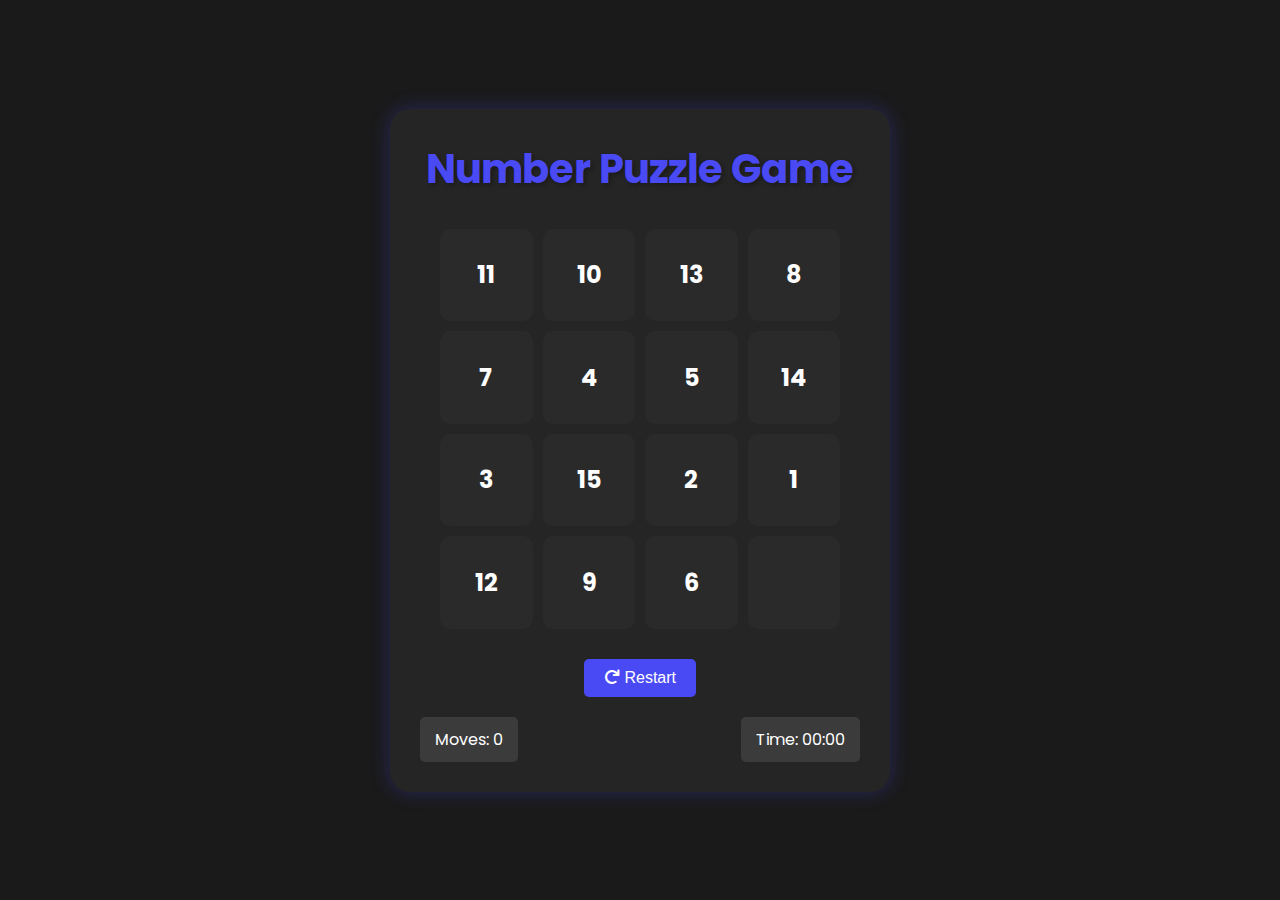
<file: NumberPuzzleGame/index.html>
<!DOCTYPE html>
<html lang="en">
<head>
    <meta charset="UTF-8">
    <meta name="viewport" content="width=device-width, initial-scale=1.0">
    <title>Number Puzzle Game</title>
    <link rel="stylesheet" href="styles.css">
    <link href="https://cdnjs.cloudflare.com/ajax/libs/font-awesome/6.0.0-beta3/css/all.min.css" rel="stylesheet">
</head>
<body>
    <div class="container">
        <h1 class="title">Number Puzzle Game</h1>
        <div class="game-area">
            <div class="puzzle" id="puzzle">
                <!-- Puzzle tiles will be dynamically inserted here -->
            </div>
            <div class="controls">
                <button id="btn" class="restart-btn">
                    <i class="fas fa-redo"></i> Restart
                </button>
                <div class="stats">
                    <p class="moves">Moves: <span id="moves">0</span></p>
                    <p class="time">Time: <span id="times">00:00</span></p>
                </div>
            </div>
        </div>
    </div>
    <script src="script.js"></script>
</body>
</html>
</file>
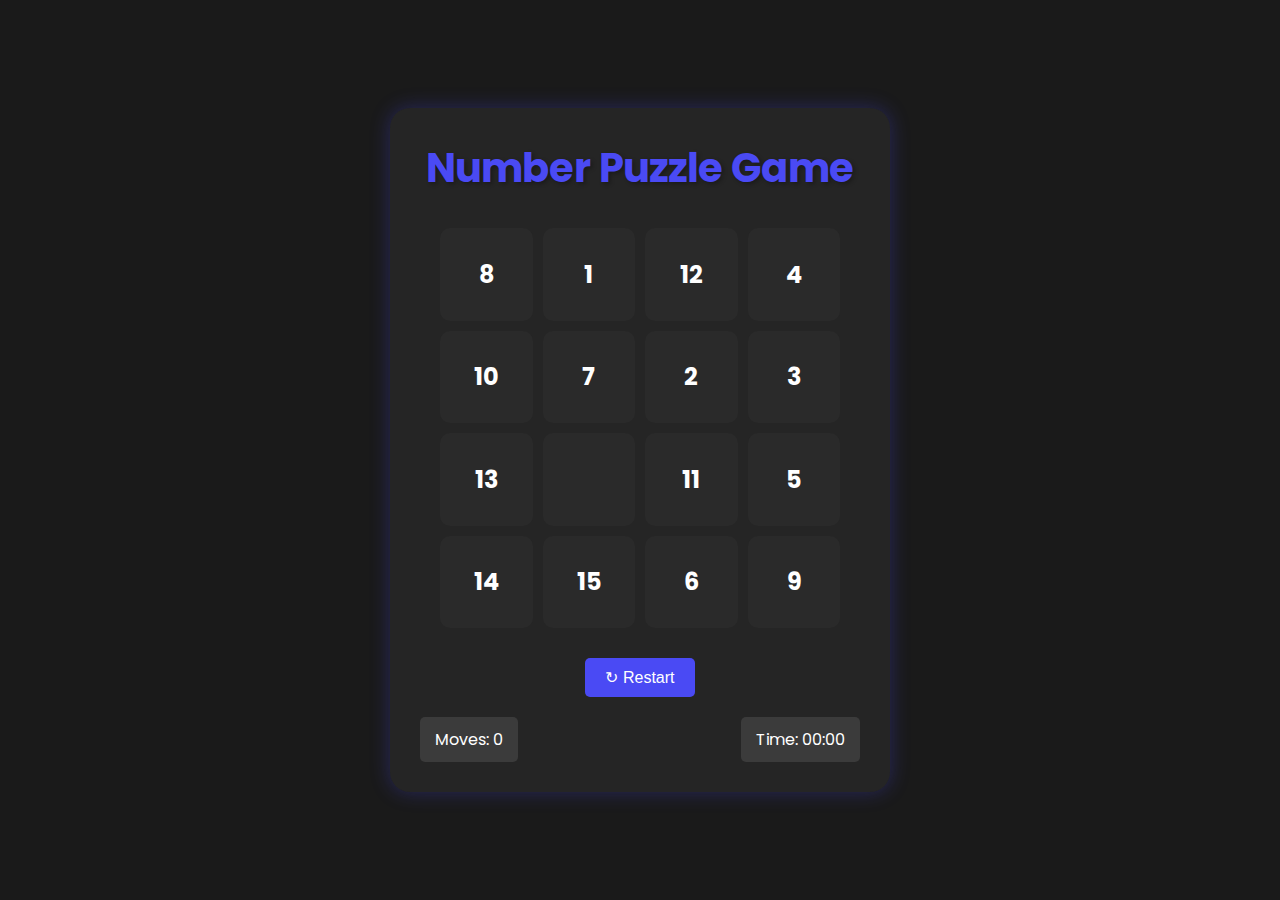
<file: NumberPuzzleGame/like.html>
<!DOCTYPE html>
<html lang="en">
<head>
    <meta charset="UTF-8">
    <meta name="viewport" content="width=device-width, initial-scale=1.0">
    <title>Number Puzzle Game</title>
    <style>
        @import url('https://fonts.googleapis.com/css2?family=Poppins:wght@400;700&display=swap');

        :root {
            --primary-color: #4a4af4;
            --secondary-color: #f4a261;
            --background-color: #1a1a1a;
            --text-color: #ffffff;
            --tile-color: #2a2a2a;
            --tile-text-color: #ffffff;
            --button-color: #4a4af4;
            --button-hover-color: #3a3ad4;
        }

        * {
            margin: 0;
            padding: 0;
            box-sizing: border-box;
        }

        body {
            font-family: 'Poppins', sans-serif;
            background-color: var(--background-color);
            color: var(--text-color);
            display: flex;
            justify-content: center;
            align-items: center;
            min-height: 100vh;
            padding: 20px;
        }

        .container {
            max-width: 500px;
            width: 100%;
            background-color: rgba(255, 255, 255, 0.05);
            border-radius: 20px;
            padding: 30px;
            box-shadow: 0 0 20px rgba(74, 74, 244, 0.3);
        }

        .title {
            text-align: center;
            margin-bottom: 30px;
            font-size: 2.5rem;
            color: var(--primary-color);
            text-shadow: 2px 2px 4px rgba(0, 0, 0, 0.3);
        }

        .game-area {
            display: flex;
            flex-direction: column;
            align-items: center;
        }

        .puzzle {
            display: grid;
            grid-template-columns: repeat(4, 1fr);
            gap: 10px;
            margin-bottom: 30px;
            width: 100%;
            max-width: 400px;
            aspect-ratio: 1 / 1;
        }

        .box {
            background-color: var(--tile-color);
            border-radius: 10px;
            display: flex;
            justify-content: center;
            align-items: center;
            font-size: 1.5rem;
            font-weight: bold;
            color: var(--tile-text-color);
            cursor: pointer;
            transition: transform 0.3s ease, box-shadow 0.3s ease;
        }

        .box:not(:empty):hover {
            transform: scale(1.05);
            box-shadow: 0 0 15px rgba(74, 74, 244, 0.5);
        }

        .controls {
            display: flex;
            flex-direction: column;
            align-items: center;
            width: 100%;
        }

        .restart-btn {
            background-color: var(--button-color);
            color: var(--text-color);
            border: none;
            padding: 10px 20px;
            font-size: 1rem;
            border-radius: 5px;
            cursor: pointer;
            transition: background-color 0.3s ease, transform 0.3s ease;
            margin-bottom: 20px;
        }

        .restart-btn:hover {
            background-color: var(--button-hover-color);
            transform: scale(1.05);
        }

        .stats {
            display: flex;
            justify-content: space-between;
            width: 100%;
            font-size: 1rem;
        }

        .moves, .time {
            background-color: rgba(255, 255, 255, 0.1);
            padding: 10px 15px;
            border-radius: 5px;
        }

        @keyframes tileAppear {
            from {
                opacity: 0;
                transform: scale(0.8);
            }
            to {
                opacity: 1;
                transform: scale(1);
            }
        }

        .box {
            animation: tileAppear 0.5s ease-out;
        }

        @media (max-width: 500px) {
            .container {
                padding: 20px;
            }

            .title {
                font-size: 2rem;
            }

            .puzzle {
                gap: 5px;
            }

            .box {
                font-size: 1.2rem;
            }

            .stats {
                flex-direction: column;
                align-items: center;
            }

            .moves, .time {
                margin-bottom: 10px;
            }
        }

        @media (max-width: 350px) {
            .container {
                padding: 15px;
            }

            .title {
                font-size: 1.8rem;
            }

            .box {
                font-size: 1rem;
            }
        }
    </style>
</head>
<body>
    <div class="container">
        <h1 class="title">Number Puzzle Game</h1>
        <div class="game-area">
            <div class="puzzle" id="puzzle">
                <!-- Puzzle tiles will be dynamically inserted here -->
            </div>
            <div class="controls">
                <button id="btn" class="restart-btn">
                    &#x21bb; Restart
                </button>
                <div class="stats">
                    <p class="moves">Moves: <span id="moves">0</span></p>
                    <p class="time">Time: <span id="times">00:00</span></p>
                </div>
            </div>
        </div>
    </div>

    <script>
        // Game variables
        const puzzle = document.getElementById('puzzle');
        const moves = document.getElementById('moves');
        const times = document.getElementById('times');
        const btn = document.getElementById('btn');

        let moveCount = 0;
        let totalTime = 0;
        let timerInterval;

        // Create array of numbers 1-15 and empty string
        const numbers = Array.from({length: 15}, (_, i) => i + 1).concat('');

        // Fisher-Yates shuffle algorithm
        function shuffleArray(array) {
            for (let i = array.length - 1; i > 0; i--) {
                const j = Math.floor(Math.random() * (i + 1));
                [array[i], array[j]] = [array[j], array[i]];
            }
            return array;
        }

        // Initialize the game
        function initGame() {
            moveCount = 0;
            totalTime = 0;
            moves.textContent = moveCount;
            times.textContent = '00:00';

            if (timerInterval) {
                clearInterval(timerInterval);
            }

            const shuffled = shuffleArray([...numbers]);
            puzzle.innerHTML = '';
            shuffled.forEach(num => {
                const box = document.createElement('span');
                box.className = 'box';
                box.textContent = num;
                puzzle.appendChild(box);
            });

            startTimer();
        }

        // Start the timer
        function startTimer() {
            timerInterval = setInterval(() => {
                totalTime++;
                const minutes = Math.floor(totalTime / 60).toString().padStart(2, '0');
                const seconds = (totalTime % 60).toString().padStart(2, '0');
                times.textContent = `${minutes}:${seconds}`;
            }, 1000);
        }

        // Check if the puzzle is solved
        function checkWin() {
            const currentOrder = Array.from(puzzle.children).map(box => box.textContent);
            return JSON.stringify(currentOrder) === JSON.stringify(numbers);
        }

        // Handle box click
        puzzle.addEventListener('click', (e) => {
            if (e.target.classList.contains('box')) {
                const emptyBox = puzzle.querySelector('.box:empty');
                const clickedBox = e.target;
                const emptyIndex = Array.from(puzzle.children).indexOf(emptyBox);
                const clickedIndex = Array.from(puzzle.children).indexOf(clickedBox);

                if (
                    (Math.abs(emptyIndex - clickedIndex) === 1 && Math.floor(emptyIndex / 4) === Math.floor(clickedIndex / 4)) ||
                    Math.abs(emptyIndex - clickedIndex) === 4
                ) {
                    [emptyBox.textContent, clickedBox.textContent] = [clickedBox.textContent, emptyBox.textContent];
                    moveCount++;
                    moves.textContent = moveCount;

                    if (checkWin()) {
                        clearInterval(timerInterval);
                        setTimeout(() => {
                            alert(`Congratulations! You solved the puzzle in ${moveCount} moves and ${times.textContent} time.`);
                        }, 100);
                    }
                }
            }
        });

        // Initialize game on button click
        btn.addEventListener('click', initGame);

        // Initialize game on page load
        initGame();
    </script>
</body>
</html>
</file>
<file: NumberPuzzleGame/styles.css>
@import url('https://fonts.googleapis.com/css2?family=Poppins:wght@400;700&display=swap');

:root {
    --primary-color: #4a4af4;
    --secondary-color: #f4a261;
    --background-color: #1a1a1a;
    --text-color: #ffffff;
    --tile-color: #2a2a2a;
    --tile-text-color: #ffffff;
    --button-color: #4a4af4;
    --button-hover-color: #3a3ad4;
}

* {
    margin: 0;
    padding: 0;
    box-sizing: border-box;
}

body {
    font-family: 'Poppins', sans-serif;
    background-color: var(--background-color);
    color: var(--text-color);
    display: flex;
    justify-content: center;
    align-items: center;
    min-height: 100vh;
    padding: 20px;
}

.container {
    max-width: 500px;
    width: 100%;
    background-color: rgba(255, 255, 255, 0.05);
    border-radius: 20px;
    padding: 30px;
    box-shadow: 0 0 20px rgba(74, 74, 244, 0.3);
}

.title {
    text-align: center;
    margin-bottom: 30px;
    font-size: 2.5rem;
    color: var(--primary-color);
    text-shadow: 2px 2px 4px rgba(0, 0, 0, 0.3);
}

.game-area {
    display: flex;
    flex-direction: column;
    align-items: center;
}

.puzzle {
    display: grid;
    grid-template-columns: repeat(4, 1fr);
    gap: 10px;
    margin-bottom: 30px;
    width: 100%;
    max-width: 400px;
    aspect-ratio: 1 / 1;
}

.box {
    background-color: var(--tile-color);
    border-radius: 10px;
    display: flex;
    justify-content: center;
    align-items: center;
    font-size: 1.5rem;
    font-weight: bold;
    color: var(--tile-text-color);
    cursor: pointer;
    transition: transform 0.3s ease, box-shadow 0.3s ease;
}

.box:not(:empty):hover {
    transform: scale(1.05);
    box-shadow: 0 0 15px rgba(74, 74, 244, 0.5);
}

.controls {
    display: flex;
    flex-direction: column;
    align-items: center;
    width: 100%;
}

.restart-btn {
    background-color: var(--button-color);
    color: var(--text-color);
    border: none;
    padding: 10px 20px;
    font-size: 1rem;
    border-radius: 5px;
    cursor: pointer;
    transition: background-color 0.3s ease, transform 0.3s ease;
    margin-bottom: 20px;
}

.restart-btn:hover {
    background-color: var(--button-hover-color);
    transform: scale(1.05);
}

.stats {
    display: flex;
    justify-content: space-between;
    width: 100%;
    font-size: 1rem;
}

.moves, .time {
    background-color: rgba(255, 255, 255, 0.1);
    padding: 10px 15px;
    border-radius: 5px;
}

@keyframes tileAppear {
    from {
        opacity: 0;
        transform: scale(0.8);
    }
    to {
        opacity: 1;
        transform: scale(1);
    }
}

.box {
    animation: tileAppear 0.5s ease-out;
}

@media (max-width: 500px) {
    .container {
        padding: 20px;
    }

    .title {
        font-size: 2rem;
    }

    .puzzle {
        gap: 5px;
    }

    .box {
        font-size: 1.2rem;
    }

    .stats {
        flex-direction: column;
        align-items: center;
    }

    .moves, .time {
        margin-bottom: 10px;
    }
}

@media (max-width: 350px) {
    .container {
        padding: 15px;
    }

    .title {
        font-size: 1.8rem;
    }

    .box {
        font-size: 1rem;
    }
}
</file>
